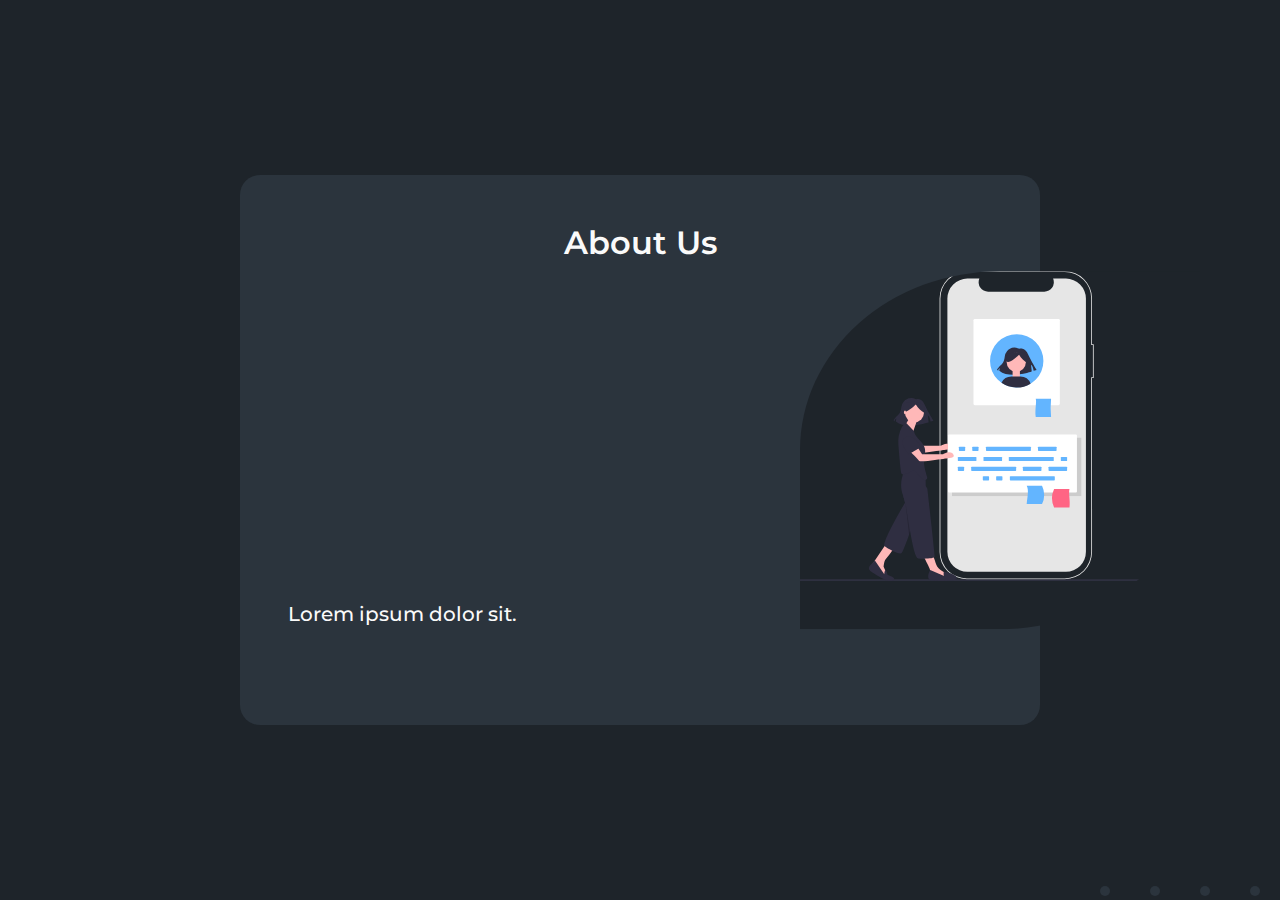
<file: html/about-us.html>
<!-- You can add animation from here.
    https://tympanus.net/Development/DecorativeLetterAnimations/

    You can get code for above website here.
    https://uicookies.com/bootstrap-animation/

    Dark mode preffered.

    Note:
    1. Simple animation from the provided resources will work. Add styles to proper files.
    2. You can use HTML, CSS, BootStrap and javaScript only.
    3. Standard about us page with huge animation. You can have a look at other websites for reference.
    In about us, you can add photos of people in company is possible.
    4. Animation is must.

-->

<!DOCTYPE html>
<html lang="en">
  <head>
    <meta charset="UTF-8" />
    <meta name="viewport" content="width=device-width, initial-scale=1.0" />
    <title>Lorem Ipsum</title>
    <link href="https://fonts.googleapis.com/css2?family=Montserrat:wght@400;500;600&display=swap" rel="stylesheet">
    <link rel="stylesheet" href="../css/about-us.css">
  </head>
  <body>
    <main>
      <h1>About Us</h1>
      <ul>
        <li>Lorem ipsum dolor sit, amet consectetur adipisicing elit. Autem sequi, ullam tempora repellat sint hic corporis explicabo officia quo a Lorem ipsum dolor sit amet Lorem ipsum dolor sit lorem amet.</li>
        <li>Lorem ipsum dolor sit, amet consectetur adipisicing elit. Autem sequi, ullam tempora repellat sint hic corporis explicabo officia quo a Lorem ipsum dolor sit amet Lorem ipsum dolor sit lorem amet.</li>
        <li>Lorem ipsum dolor sit amet consectetur adipisicing elit. Perspiciatis, possimus.</li>
      </ul>
      <p>Lorem ipsum dolor sit.</p>
      <div class="illustration"></div>
    </main>
    <div class="bottom-bg">
      <ul>
        <li></li>
        <li></li>
        <li></li>
        <li></li>
      </ul>
    </div>
  </body>
</html>
</file>
<file: css/about-us.css>
/* css reset */
*{
	margin: 0;
	padding: 0;
	box-sizing: border-box;
}

html,body{
	height: 100%;
}

body{
	background: #1E242A;
    color: #fafafa;
    position: relative;
}

/* main */

main{
    width: 800px;
    height: 550px;
    background-color: #1b1d1f;
    background-color: #2b343d;
    border-radius: 20px;
    position: absolute;
    top: 50%;
    left: 15%;
    left: 50%;
    transform: translate(-50%,-50%);
    font-family: 'Montserrat', sans-serif;
    padding: 3rem;
    z-index: 3;
}

main .illustration{
    width: 50%;
    height: 65%;
    background-color: #1E242A;
    border-radius: 50% 0 50% 0;
    position: absolute;
    top: 50%;
    transform: translate(0,-50%);
    right: -20%;
    background-image: url('../assets/lsvg_2 (1).svg');
    background-repeat: no-repeat;
    background-size: 90%;
    animation: bg-pos-animation 0.6s forwards;
    z-index: 1;
}

main h1{
    text-align: center;
    font-weight: 600;
}

main ul{
    margin: 50px 0;
    width: 500px;
    font-weight: 400;
    list-style: none;
    color: #ccc;
    font-size: 15px;
    position: relative;
    bottom: 100px;
    opacity: 0;
    animation: ul-animation 0.5s forwards linear; 
}

main ul li{
    line-height: 25px;
    margin-bottom: 20px;
}

main p{
    font-weight: 500;
    font-size: 20px;
}

/* list animation bottom right */

.bottom-bg ul{
    position: fixed;
    width: 200px;
    height: 100px;
    bottom: 2px;
    right: 4px;
    z-index: 1;
}

.bottom-bg ul li{
    width: 10px;
    height: 10px;
    background-color: #2b343d;
    list-style: none;
    border-radius: 50%;
    position: absolute;
    bottom: 2px;
    animation: bottom-bg-animation 0.6s infinite alternate ease-in-out;
}

.bottom-bg ul li:nth-child(1){
    left: 12%;
}

.bottom-bg ul li:nth-child(2){
    left: 37%;
    animation-delay: 0.2s;
}

.bottom-bg ul li:nth-child(3){
    left: 62%;
    animation-delay: 0.4s;
}

.bottom-bg ul li:nth-child(4){
    left: 87%;
    animation-delay: 0.6s;
}

/* media queries */

@media (max-width: 1183px){
    main{
        left: 15%;
        transform: translate(-15%,-50%);
    }
}

@media (max-width: 1008px){
   main{
       left: 50%;
       transform: translate(-50%,-50%);
   }
   main ul{
       width: auto;
   }
   main .illustration{
       background-color: transparent;
       border-radius: 0;
       width: 100%;
       background-size: 50%;
       top: auto;
       left: 50%;
       top: 85%;
       transform: translate(-50%,0);
   }
}

@media (max-width: 870px){
    main{
        width: 80%;
        height: auto;
    }
    main ul, main p{
        text-align: center;
    }
    main p{
        margin-bottom: 20px;
    }
}

@media (max-width: 470px){
    main .illustration{
        background-size: 90%;
    }
}

@media (max-width: 446px){
    main{
        position: relative;
        top: auto;
        left: auto;
        margin: 40px auto !important;
        transform: none !important;
    }
}

@media (max-height: 650px){
    main{
        position: relative;
        top: auto;
        transform: translate(-50%,0);
        margin: 40px 0;
    }
}

@media (max-width: 1183px) and (min-width: 1009px) and (max-height: 650px){
    main{
        left: 15%;
        transform: translate(-15%,0);
    }
}

/* keyframes */

@keyframes bottom-bg-animation{
    100%{
        bottom: 100%;
    }
}

@keyframes ul-animation{
    100%{
        bottom: 0;
        opacity: 1;
    }
}

@keyframes bg-pos-animation{
    0%{
        background-position: 780%;
    }
    100%{
        background-position: 50%;
    }
}
</file>
